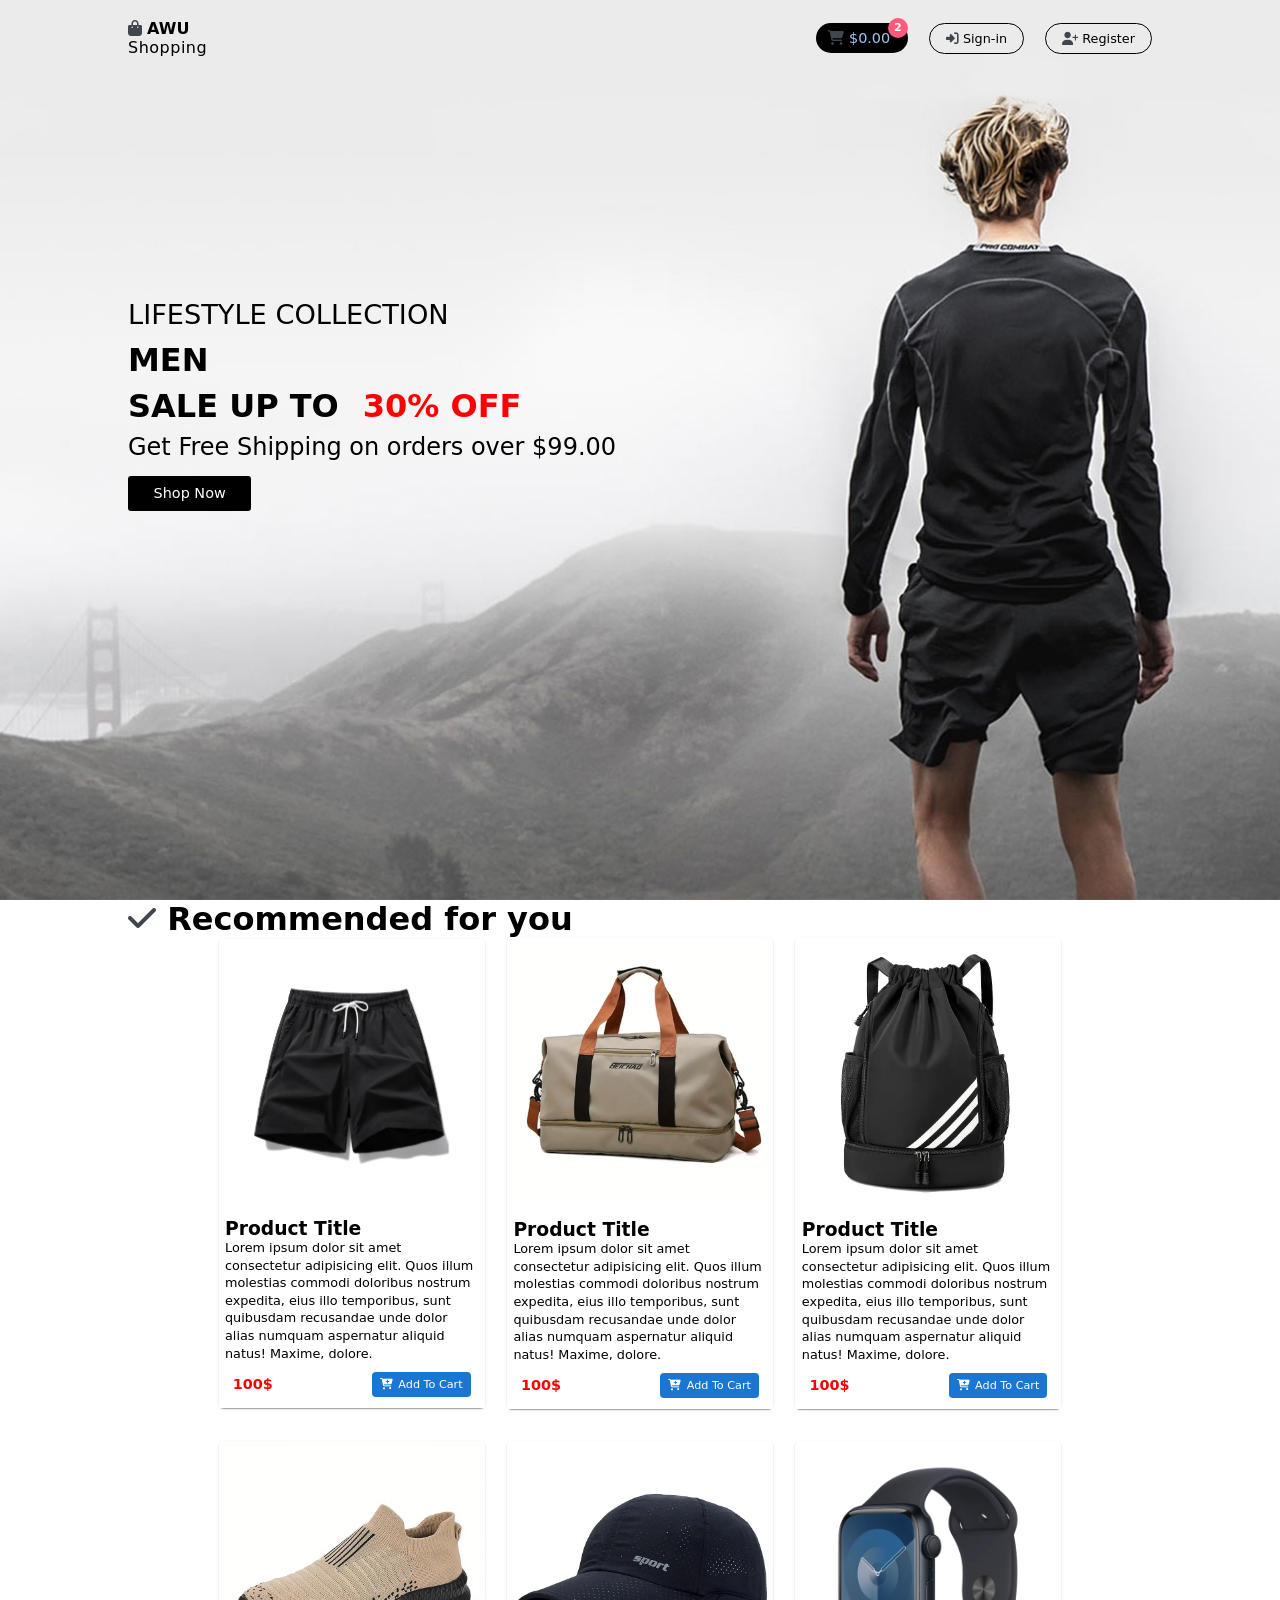
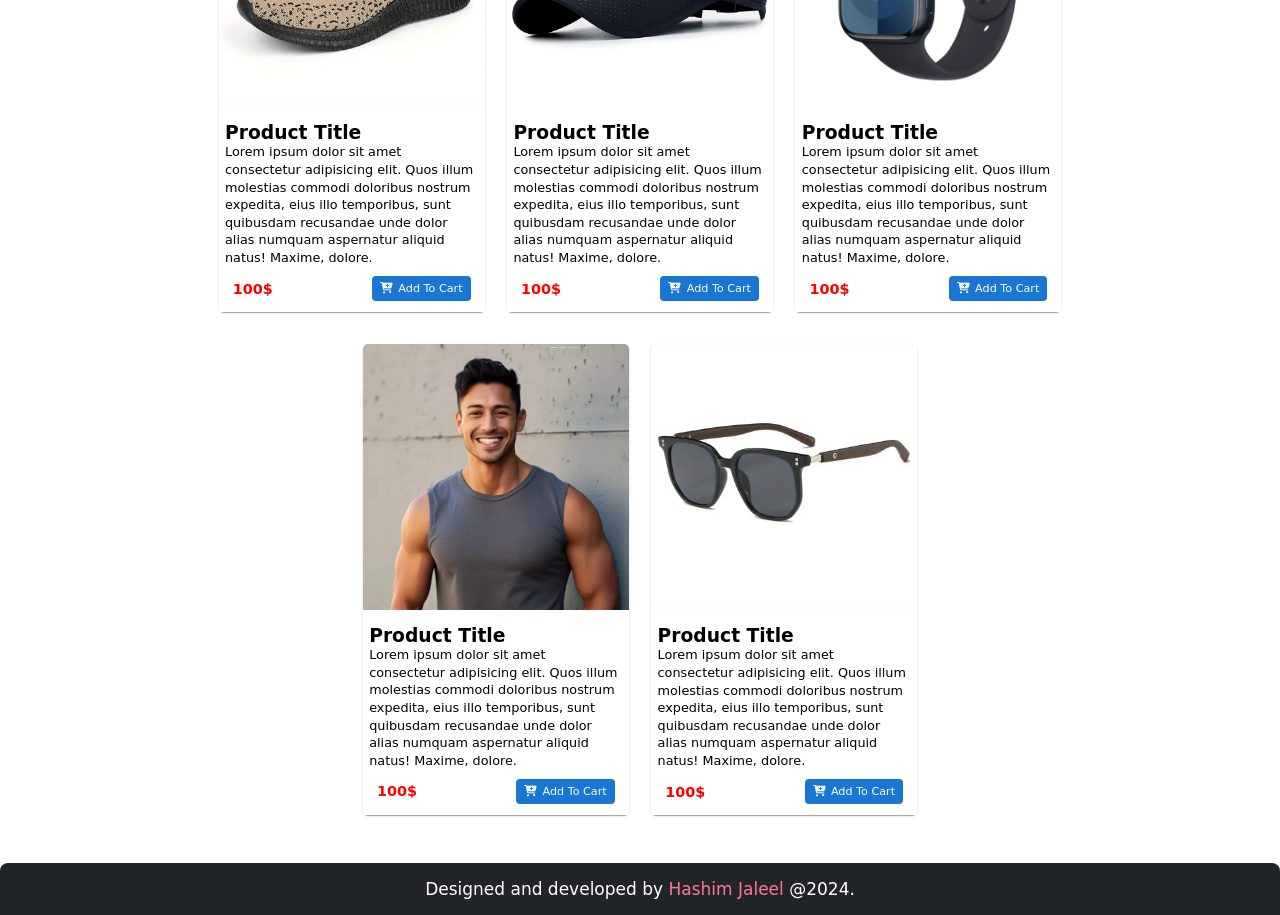
<file: index.html>
<!DOCTYPE html>
<html lang="en">
<head>
    <meta charset="UTF-8">
    <meta name="viewport" content="width=device-width, initial-scale=1.0">
    <title>Document</title>
    <link rel="stylesheet" href="./css/global.css">
    <link rel="stylesheet" href="./css/header.css">
    <link rel="shortcut icon" href="./imges/bag-shopping-solid.svg"type="image/x-icon">
    <link rel="stylesheet" href="https://cdnjs.cloudflare.com/ajax/libs/font-awesome/6.6.0/css/all.min.css" integrity="sha512-Kc323vGBEqzTmouAECnVceyQqyqdsSiqLQISBL29aUW4U/M7pSPA/gEUZQqv1cwx4OnYxTxve5UMg5GT6L4JJg==" crossorigin="anonymous" referrerpolicy="no-referrer" />
    <link rel="stylesheet" href="./css/pages/index.css">
    <link rel="stylesheet" href="./css/pages/footer.css">

</head>

<body>
<div style="" class="top-img ">

<header class="flex ">
     <div class="logo">
    <i class="fa-solid fa-bag-shopping"></i>
    <span style="font-weight: bold;">AWU</span>    
    <p style="letter-spacing: 0.5px;">Shopping</p>
     
     </div>
       <div class="links">
        <a style="position: relative;" class="cart" href="">
            <i class="fa-solid fa-cart-shopping"></i>
            $0.00
            <span class="products-number">2</span>
        </a>
        <a class="sign-in" href="">
        <i class="fa-solid fa-right-to-bracket">
        </i> Sign-in </a> 
        <a class="register" href="">
        <i class="fa-solid fa-user-plus"></i>
        Register</a>
       </div> 
</header>



<section class="content ">
    <p class="lifestyle">Lifestyle collection</p>
    <p class="men">MEN</p>
    <p class="sale span">SALE UP TO <span>30% OFF</span></p>
    <p class="free-shipping">Get Free Shipping on orders over $99.00</p>
      <button>Shop Now</button>

</section>



</div>


<main style=""class="">
    <h1 class="recommended">
      <i class="fa-solid fa-check"></i>
       Recommended for you
    </h1>



<section class="products flex">

  <article class="card ">
    <a href="./pages/product.detalis.html">
     <img width="266px" src="./imges/1.png" alt="">
    </a>
    <div style="width: 266px ;" class="content">
     <h1 class="title">Product Title</h1>
     <p class="description">
        Lorem ipsum dolor sit amet consectetur adipisicing elit. 
        Quos illum molestias commodi doloribus nostrum expedita, 
        eius illo temporibus, sunt quibusdam recusandae unde dolor alias numquam aspernatur aliquid natus! Maxime, dolore.
     </p>
   <div class="flex" style="justify-content: space-between; padding-bottom: 0.7rem;">
      
      
     <div class="price">100$</div>

     <button class="add-to-cart flex"><i class="fa-solid fa-cart-plus" style="color: #ffffff;"></i>
      Add To Cart</button>
     </div>


     </div>
  </article>

  <article class="card ">
   <a href="./pages/product.detalis.html">
    <img width="266px" src="./imges/2.webp" alt="">
   </a>
   <div style="width: 266px ;" class="content">
    <h1 class="title">Product Title</h1>
    <p class="description">
       Lorem ipsum dolor sit amet consectetur adipisicing elit. 
       Quos illum molestias commodi doloribus nostrum expedita, 
       eius illo temporibus, sunt quibusdam recusandae unde dolor alias numquam aspernatur aliquid natus! Maxime, dolore.
    </p>
  <div class="flex" style="justify-content: space-between; padding-bottom: 0.7rem;">
     
     
    <div class="price">100$</div>

    <button class="add-to-cart flex"><i class="fa-solid fa-cart-plus" style="color: #ffffff;"></i>
     Add To Cart</button>
    </div>


    </div>
 </article>

 <article class="card ">
   <a href="./pages/product.detalis.html">
    <img width="266px" src="./imges/3.webp " alt="">
   </a>
   <div style="width: 266px ;" class="content">
    <h1 class="title">Product Title</h1>
    <p class="description">
       Lorem ipsum dolor sit amet consectetur adipisicing elit. 
       Quos illum molestias commodi doloribus nostrum expedita, 
       eius illo temporibus, sunt quibusdam recusandae unde dolor alias numquam aspernatur aliquid natus! Maxime, dolore.
    </p>
  <div class="flex" style="justify-content: space-between; padding-bottom: 0.7rem;">
     
     
    <div class="price">100$</div>

    <button class="add-to-cart flex"><i class="fa-solid fa-cart-plus" style="color: #ffffff;"></i>
     Add To Cart</button>
    </div>


    </div>
 </article>

 <article class="card ">
   <a href="./pages/product.detalis.html">
    <img width="266px" src="./imges/4.webp " alt="">
   </a>
   <div style="width: 266px ;" class="content">
    <h1 class="title">Product Title</h1>
    <p class="description">
       Lorem ipsum dolor sit amet consectetur adipisicing elit. 
       Quos illum molestias commodi doloribus nostrum expedita, 
       eius illo temporibus, sunt quibusdam recusandae unde dolor alias numquam aspernatur aliquid natus! Maxime, dolore.
    </p>
  <div class="flex" style="justify-content: space-between; padding-bottom: 0.7rem;">
     
     
    <div class="price">100$</div>

    <button class="add-to-cart flex"><i class="fa-solid fa-cart-plus" style="color: #ffffff;"></i>
     Add To Cart</button>
    </div>


    </div>
 </article>

  <article class="card ">
      <a href="./pages/product.detalis.html">
       <img width="266px" src="./imges/5.webp " alt="">
      </a>
      <div style="width: 266px ;" class="content">
       <h1 class="title">Product Title</h1>
       <p class="description">
          Lorem ipsum dolor sit amet consectetur adipisicing elit. 
          Quos illum molestias commodi doloribus nostrum expedita, 
          eius illo temporibus, sunt quibusdam recusandae unde dolor alias numquam aspernatur aliquid natus! Maxime, dolore.
       </p>
     <div class="flex" style="justify-content: space-between; padding-bottom: 0.7rem;">
        
        
       <div class="price">100$</div>
   
       <button class="add-to-cart flex"><i class="fa-solid fa-cart-plus" style="color: #ffffff;"></i>
        Add To Cart</button>
       </div>
   
   
       </div>
   </article>
 
   <article class="card ">
    <a href="./pages/product.detalis.html">
     <img width="266px" src="./imges/6.webp " alt="">
    </a>
    <div style="width: 266px ;" class="content">
     <h1 class="title">Product Title</h1>
     <p class="description">
        Lorem ipsum dolor sit amet consectetur adipisicing elit. 
        Quos illum molestias commodi doloribus nostrum expedita, 
        eius illo temporibus, sunt quibusdam recusandae unde dolor alias numquam aspernatur aliquid natus! Maxime, dolore.
     </p>
   <div class="flex" style="justify-content: space-between; padding-bottom: 0.7rem;">
      
      
     <div class="price">100$</div>
 
     <button class="add-to-cart flex"><i class="fa-solid fa-cart-plus" style="color: #ffffff;"></i>
      Add To Cart</button>
     </div>
 
 
     </div>
 </article>

 <article class="card ">
  <a href="./pages/product.detalis.html">
   <img width="266px" src="./imges/8.png" alt="">
  </a>
  <div style="width: 266px ;" class="content">
   <h1 class="title">Product Title</h1>
   <p class="description">
      Lorem ipsum dolor sit amet consectetur adipisicing elit. 
      Quos illum molestias commodi doloribus nostrum expedita, 
      eius illo temporibus, sunt quibusdam recusandae unde dolor alias numquam aspernatur aliquid natus! Maxime, dolore.
   </p>
 <div class="flex" style="justify-content: space-between; padding-bottom: 0.7rem;">
    
    
   <div class="price">100$</div>

   <button class="add-to-cart flex"><i class="fa-solid fa-cart-plus" style="color: #ffffff;"></i>
    Add To Cart</button>
   </div>


   </div>
</article> 
<article class="card ">
  <a href="./pages/product.detalis.html">
   <img width="266px" src="./imges/7.webp" alt="">
  </a>
  <div style="width: 266px ;" class="content">
   <h1 class="title">Product Title</h1>
   <p class="description">
      Lorem ipsum dolor sit amet consectetur adipisicing elit. 
      Quos illum molestias commodi doloribus nostrum expedita, 
      eius illo temporibus, sunt quibusdam recusandae unde dolor alias numquam aspernatur aliquid natus! Maxime, dolore.
   </p>
 <div class="flex" style="justify-content: space-between; padding-bottom: 0.7rem;">
    
    
   <div class="price">100$</div>

   <button class="add-to-cart flex"><i class="fa-solid fa-cart-plus" style="color: #ffffff;"></i>
    Add To Cart</button>
   </div>


   </div>
</article> 


</section>

</main>


<footer>
  Designed and developed by 
  <span> Hashim Jaleel </span>
  @2024.
</footer>

</body>
</html>
</file>
<file: css/global.css>
/*================
    colors
==================>*/    


:root{
    --bodeBg: white;
    --bodefont: black;
    --blue: #9fc5ef;
    --blue-button: #1976d2;
    --icons: #40464d;
    --footer-bg:#212529;
}

body{
    background-color: var(--bodeBg);
    color: var(--bodefont);

}



/* ===================>
      My class
  ================>*/

.border{
border: 4px solid red;

}
.flex{
  display:flex;
  align-items: center;
}
/*=================>
  Genarl style
 ===================>*/

*{
    margin: 0;
    padding: 0;
}

@import url('https://fonts.googleapis.com/css2?family=Roboto:wght@100;300;400;500;700&display=swap');

html{
    font-family: system-ui, -apple-system ,'Roboto', sans-serif;
    box-sizing: border-box;
    scroll-behavior: smooth
}

 
*,
 *:before, 
 *:after {
    box-sizing: inherit;
}  


::-webkit-scrollbar {
    width: 0.88rem;
   }
   
  ::-webkit-scrollbar-track {
    border: 7px solid #292c3b;
    box-shadow: inset 0 0 2.5px 2px rgba(0, 0, 0, 0.5);
    border-radius: 4px;
    background-color: #d4d4d8;
    }
   
  ::-webkit-scrollbar-thumb {
    background: #999;
    border-radius: 2px;
  }
   
  ::-webkit-scrollbar-thumb:hover {
    background: #555;
  }
  main{
    width: 80%;
    margin-inline:auto;
  }
  
  @media (width<600px){
      main{
        width: 100%;
      }
  }
  
  /* for Firefox */
   html {scrollbar-color: #9e4673 #3d4a59;} 


   /*================>
    Html Elmenets
   ===================>*/
   a, button{
     all: unset;
     display: inline-block;
     transition: 0.2s;
   }

   button:active, a:active{
    scale: 0.9;
   }
   button:hover, a:hover{
    scale: 0.9;
   }

li{
    margin-left: 2rem;
    list-style: none;
}

/*==============================
   General style this project
================================>*/
.fa-solid{
   color: var(--icons);
}
</file>
<file: css/header.css>
header.flex{
justify-content: space-between;
padding-inline: 10%;
padding-top: 1.2rem;

& .links .fa-sloid{
    margin-right: 0.3rem;
}

&  .sign-in{
    margin-inline: 1rem;
}
&   .sign-in,
&   .register{
border : 1px solid var(--bodefont);
padding: 0.44rem 1rem;
border-radius: 55px;

font-size: 0.8rem;
font-weight: 500;

    }

&   .sign-in:hover,
&   .register:hover,
&   .sign-in:hover .fa-sloid,
&   .register:hover .fa-sloid
{
 background-color: var(--bodefont);
 color: var(--blue);
    }

& .cart{
    background-color: var(--bodefont);
    color: var(--blue);
    font-size: 0.9rem;
    padding: 0.44rem 1.1rem 0.44rem 0.8rem;
    border-radius: 55px;
}
& .cart .fa-sloid{
    color: var(--blue)
    
}
& .products-number{
    position: absolute;
   right: 0;
   top: -5px;
   font-size: 0.7rem;
   font-weight: bold;

    background: rgb(255, 90, 123);
    height: 20px;
    width: 20px;
    color: #fff;

    display: flex;
    justify-content: center;
    align-items: center;

    border-radius: 50%;
}

/*=======================
   left section (Logo)
 ========================>*/

& fa-solid fa-bag-shopping{



}
}  



@media (width < 600px){
   

header.flex{
    justify-content: center;
    padding-inline: 0%;
    .links{
        display: flex;
        flex-wrap: wrap;
        justify-content: center;
        gap: 1rem;
    }
    .logo{
        display: none;  
      }
  
    
}



}
</file>
<file: css/pages/index.css>
/*=================>
   Background image
====================>*/   
div.top-img{
position: relative;
height: 100vh;
background-image: url(../../imges/bac.jpg);
background-position: center;
background-repeat: no-repeat;
background-size: cover;
background-attachment: fixed;
}

@media (width <1000px){
  div.top-img{
  background-position: left ;
}
}


/*=======================>
   Text on Image
 ========================>*/ 
section.content{
  font-size: 2rem;
   position: absolute;

  top: 45%;
  transform: translateY(-50%);
  margin-left: 10%;

& .lifestyle{
  text-transform: uppercase;
  font-size: 1.7rem;
}  

& .men{
  margin-top: 0.7rem;
  font-weight: bold;
}

& .sale{
   margin-block: 0.5rem;
  font-weight: bold;
}
& .sale span {
    color:red;
    margin-left: 0.8rem;
}
& .free-shipping {
   font-size: 1.5rem;

}
& button{
  background-color: black;
  color: white;
  margin-top: 0.9rem;
  font-size: 0.9rem;
  border-radius: 3px;
  padding: 0.6rem 1.6rem;
}

}
/*==============>
 Main contents(products)
================>*/
main.h1.recomended {
  margin: 2.3rem 0.2rem 2%;
}

@media (width<600px){
  main.h1.recomended {
    margin: 2.3rem 0.2rem 2%;
    font-size: 1.4rem;
  }
}


main section.products.flex{
 flex-wrap: wrap;
 justify-content: center;
 gap: 2rem 1.4rem;

 

 & article.card{
 border-radius: 5px;
 box-shadow: 0px 2px 1px -1px rgba(0, 0, 0, 0.2), 0px 1px 1px 0px rgba(0, 0, 0, 0.14), 0px 1px 3px 0px rgba(0, 0, 0, 0.12);
 transition: 0.2s; 
 }

 & article.card:hover{
   scale: 1.01;

  }
& img{
  border-radius: 5px 5px 0 0;
}  
& .card .content{
  background-color: white;
  border-radius: 5px 5px 0 0;
}
& .card .content .title{
   padding-top: 0.7rem;
   padding-inline: 0.4rem;
   text-transform: capitalize;

}
& .card .content .description{
  padding-inline: 0.4rem;
  font-size: 0.8rem;
  margin-bottom: 0.6rem;
 line-height: 1.1rem;
}

& .card .content .price{
  margin-left: 0.88rem;
  font-size: 0.9rem;
  color: red;
  font-weight: bold;
}

& .add-to-cart{
  margin-right: 0.88rem;
  background-color: var(--blue-button);
  color: #fff;
  border-radius: 4px;
  padding:  6px 8px;
  font-size: 0.7rem;
  gap: 0.33rem;
}


}
</file>
<file: css/pages/footer.css>
footer{
  text-align: center;
  background-color: var(--footer-bg);
  border-top-left-radius: 8px;
  border-top-right-radius: 8px;
  padding-block: 1rem;
  margin-top: 3rem;
  color: white;
  font-size: 17px;

& span{
    color: #ff7798;
    text-transform: capitalize;
}  
}
</file>
